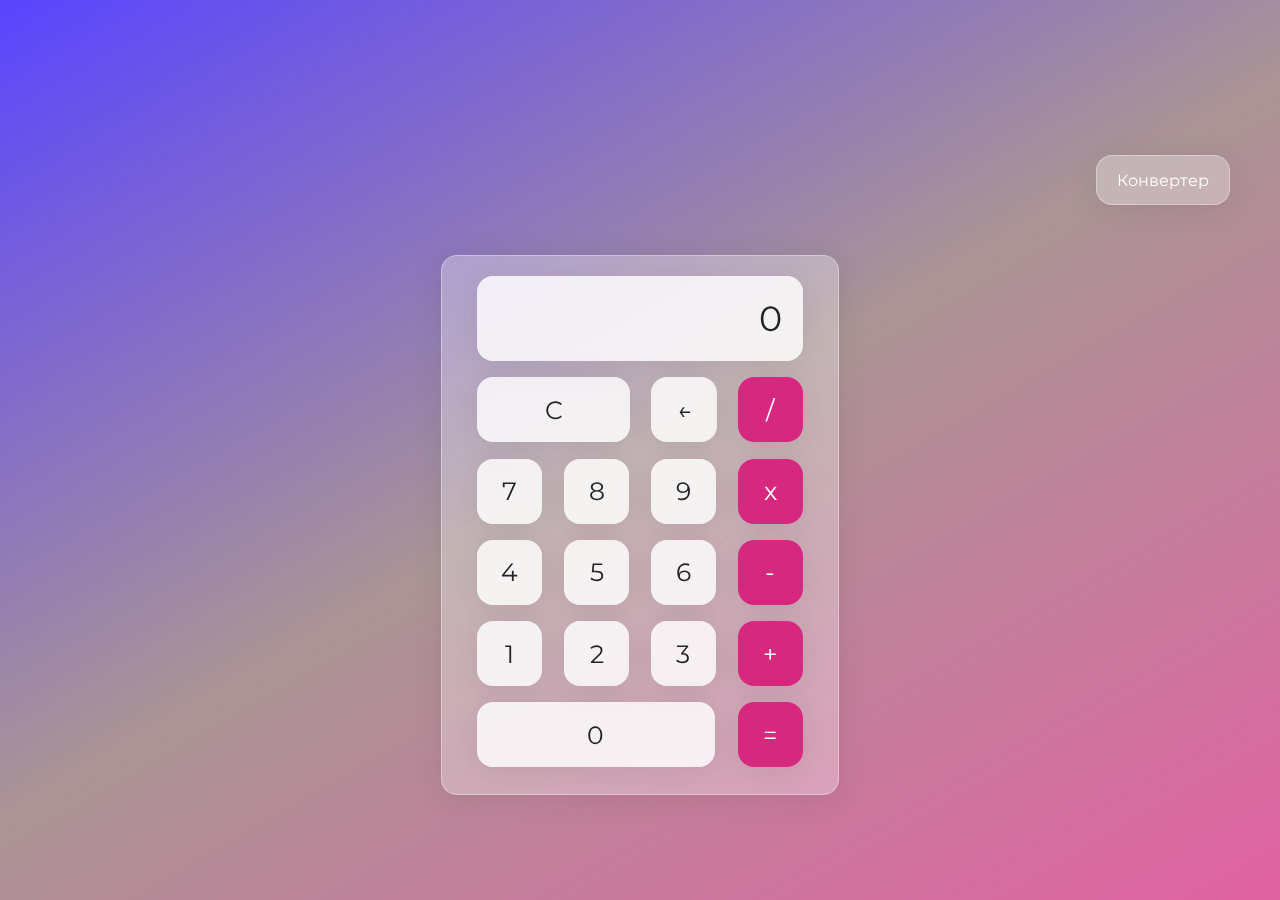
<file: calc/index.html>
<!DOCTYPE html>
<html lang="en">
<head>
    <meta charset="UTF-8">
    <meta name="viewport" content="width=device-width, initial-scale=1.0">
    <link rel="stylesheet" href="./style.css">
    <link href="https://fonts.googleapis.com/css2?family=Montserrat:wght@500&display=swap" rel="stylesheet">
    <script src="./main.js" defer></script>
    <title>Калькулятор</title>
</head>
<body>
    <nav class="navigation">
        <a href="../converter/index.html">Конвертер</a>
    </nav>
    <div class="wrapper">
        <section class="screen">0</section>
        <section class="calc-buttons">
            <div class="calc-button-row">
                <button class="calc-button double">C</button>
                <button class="calc-button">&larr;</button>
                <button class="calc-button">/</button>
            </div>
            <div class="calc-button-row">
                <button class="calc-button">7</button>
                <button class="calc-button">8</button>
                <button class="calc-button">9</button>
                <button class="calc-button">x</button>
            </div>
            <div class="calc-button-row">
                <button class="calc-button">4</button>
                <button class="calc-button">5</button>
                <button class="calc-button">6</button>
                <button class="calc-button">-</button>
            </div>
            <div class="calc-button-row">
                <button class="calc-button">1</button>
                <button class="calc-button">2</button>
                <button class="calc-button">3</button>
                <button class="calc-button">+</button>
            </div>
            <div class="calc-button-row">
                <button class="calc-button triple">0</button>
                <button class="calc-button">&equals;</button>
            </div>
        </section>
    </div>
</body>
</html>
</file>
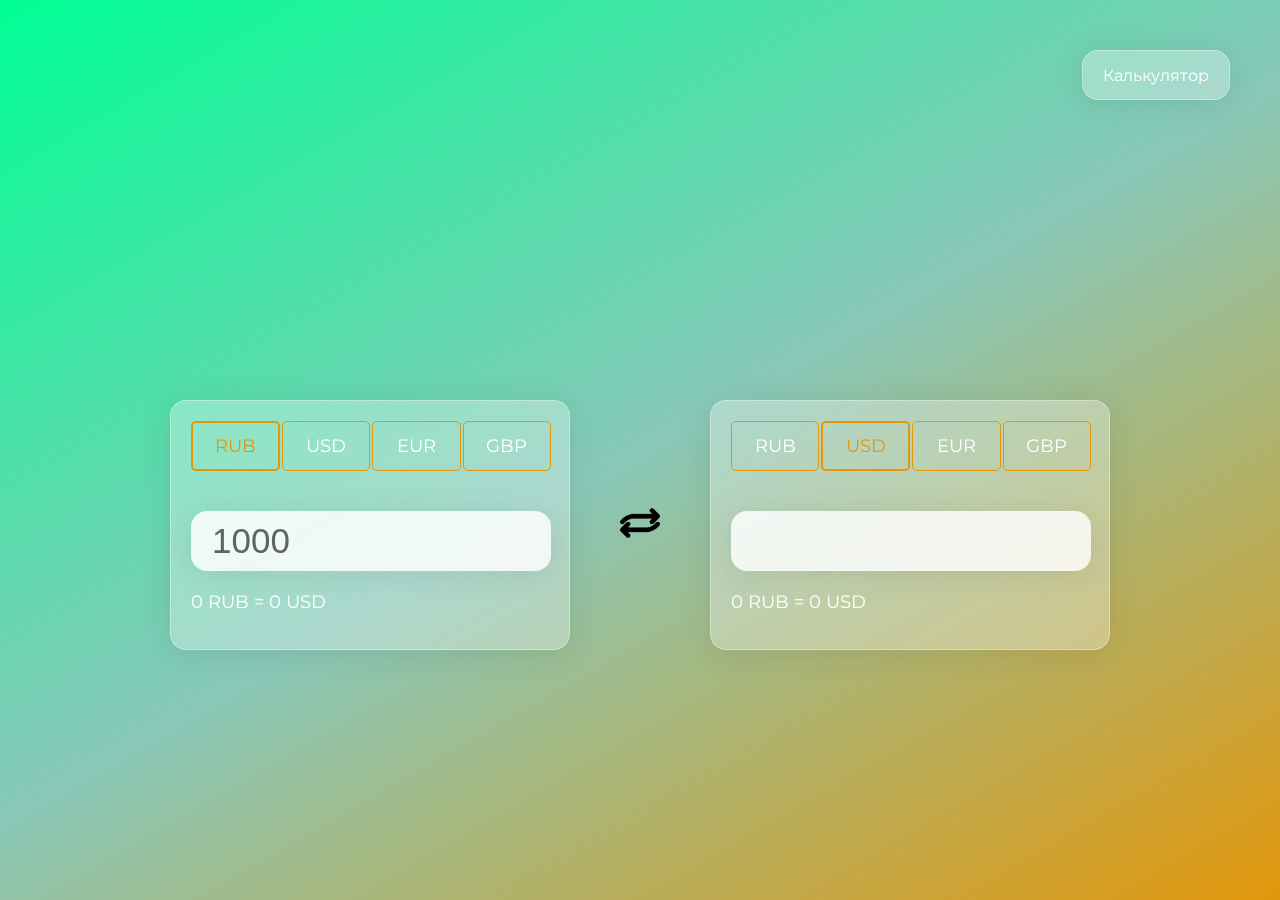
<file: converter/index.html>
<!DOCTYPE html>
<html lang="en">
<head>
    <meta charset="UTF-8">
    <meta name="viewport" content="width=device-width, initial-scale=1.0">
    <link rel="stylesheet" href="./style.css">
    <link href="https://fonts.googleapis.com/css2?family=Montserrat:wght@500&display=swap" rel="stylesheet">
    <script src="./main.js" defer></script>
    <title>Конвертер</title>
</head>
<body>
    <div class="container">
        <nav class="navigation">
            <a href="../calc/index.html">Калькулятор</a>
        </nav>
        <div class="converter" id="converter">
            <div class="block">
                <div class="currency__panel__1">
                    <div class="currency valid">RUB</div>
                    <div class="currency">USD</div>
                    <div class="currency">EUR</div>
                    <div class="currency">GBP</div>
                </div>
                <input id="input__box1" type="text" value="1000">
                <div class="info">0 RUB = 0 USD</div>
            </div>
            <div id="button__reverse"><img src='./image1.png'></div>
            <div class="block">
                <div class="currency__panel__2">
                    <div class="currency">RUB</div>
                    <div class="currency valid">USD</div>
                    <div class="currency">EUR</div>
                    <div class="currency">GBP</div>
                </div>
                <input id="input__box2" type="text" disabled>
                <div class="info">0 RUB = 0 USD</div>
            </div>
        </div>
    </div>
</body>
</html>
</file>
<file: calc/style.css>
* {
    margin: 0;
    padding: 0;
    box-sizing: border-box;
}

html {
    height: 100%;
}

body {
    background: linear-gradient(150deg, #1e00ffbb, #ab9595, #d72880bb);
    display: flex;
    flex-direction: column;
    font-family: 'Montserrat', sans-serif;
    font-display: swap;
    height: inherit;
    justify-content: center;
    align-items: center;
}

a {
  color: white;
  text-decoration: none;
}

a:hover {
  color: #d72880bb;
}

.navigation {
    align-self: flex-end;
    height: 50px;
    margin: 50px 50px;
    padding: 20px;
    display: flex;
    flex-flow: row nowrap;
    gap: 20px;
    justify-content: center;
    align-items: center;
    backdrop-filter: blur(5.5px);
    -webkit-backdrop-filter: blur(5.5px);
    background-color: rgba(255, 255, 255, 0.75);
    border: 1px solid rgba(255, 255, 255, 0.01);
    border-radius: 16px;
    box-shadow: 0 4px 30px rgba(35, 35, 35, 0.1);
    backdrop-filter: blur(4px);
    -webkit-backdrop-filter: blur(4px);
    background-color: rgba(255, 255, 255, 0.3);
    border: 1px solid rgba(255, 255, 255, 0.34);
}

.wrapper {
    backdrop-filter: blur(5.5px);
    -webkit-backdrop-filter: blur(5.5px);
    background-color: rgba(255, 255, 255, 0.75);
    border: 1px solid rgba(255, 255, 255, 0.01);
    border-radius: 16px;
    box-shadow: 0 4px 30px rgba(35, 35, 35, 0.1);
    color: black;
    backdrop-filter: blur(4px);
    -webkit-backdrop-filter: blur(4px);
    background-color: rgba(255, 255, 255, 0.3);
    border: 1px solid rgba(255, 255, 255, 0.34);
    flex-basis: 400px;
    height: 540px;
    padding: 20px 35px;
}

.screen {
    backdrop-filter: blur(5.5px);
    -webkit-backdrop-filter: blur(5.5px);
    background-color: rgba(255, 255, 255, 0.75);
    border: 1px solid rgba(255, 255, 255, 0.01);
    border-radius: 16px;
    box-shadow: 0 4px 30px rgba(35, 35, 35, 0.1);
    color: #232323;
    font-size: 35px;
    overflow: auto;
    padding: 20px;
    text-align: right;
    width: 326px;
}

.calc-button-row {
    display: flex;
    justify-content: space-between;
    margin: 5% 0;
}

.calc-button {
    backdrop-filter: blur(5.5px);
    -webkit-backdrop-filter: blur(5.5px);
    background-color: rgba(255, 255, 255, 0.75);
    border: 1px solid rgba(255, 255, 255, 0.01);
    border-radius: 16px;
    box-shadow: 0 4px 30px rgba(35, 35, 35, 0.1);
    color: #232323;
    flex-basis: 20%;
    font-family: inherit;
    font-size: 25px;
    height: 65px;
}

.calc-button:last-child {
    backdrop-filter: blur(5.5px);
    -webkit-backdrop-filter: blur(5.5px);
    background-color: rgba(255, 255, 255, 0.75);
    border: 1px solid rgba(255, 255, 255, 0.01);
    border-radius: 16px;
    box-shadow: 0 4px 30px rgba(35, 35, 35, 0.1);
    color: white;
    background: #d72880;
}

.calc-button:last-child:hover {
    background-color: inherit;
    color: inherit;
}

.calc-button:hover {
    background-color: inherit;
}   

.calc-button:active {
    background-color: #1e00ff38;
}

.calc-button:last-child:active {
    background-color: #1e00ff38;
}

.double {
    flex-basis: 47%;
}

.triple {
    flex-basis: 73%;
}
</file>
<file: converter/style.css>
*, *::before, *::after {
  margin: 0;
  padding: 0;
  box-sizing: border-box;
}

html {
  height: 100%;
}

input {
  backdrop-filter: blur(5.5px);
  -webkit-backdrop-filter: blur(5.5px);
  background-color: rgba(255, 255, 255, 0.75);
  border: 1px solid rgba(255, 255, 255, 0.01);
  border-radius: 16px;
  box-shadow: 0 4px 30px rgba(35, 35, 35, 0.1);
  color: rgba(90, 90, 90, 0.95);
  font-size: 35px;
  overflow: auto;
  padding: 20px;
  text-align: left;
  height: 60px;
  width: 360px;
}

input:focus {
  outline: none;
}

img {
  width: 40px;
  height: 40px;
}

img:hover {
  cursor: pointer;
  border: 5px rgba(0, 0, 0, 0) solid;
}

a {
  color: white;
  text-decoration: none;
}

a:hover {
  color: #e2970b;
}

body {
  background: linear-gradient(150deg, #00ff95, rgba(78, 172, 149, 0.6666666667), #e2970b);
  color: white;
  font-family: "Montserrat", sans-serif;
  font-display: swap;
  height: inherit;
}
body .container {
  height: inherit;
  display: flex;
  flex-direction: column;
}
body .container .navigation {
  align-self: flex-end;
  height: 50px;
  margin: 50px 50px;
  padding: 20px;
  display: flex;
  flex-flow: row nowrap;
  gap: 20px;
  justify-content: center;
  align-items: center;
  backdrop-filter: blur(5.5px);
  -webkit-backdrop-filter: blur(5.5px);
  background-color: rgba(255, 255, 255, 0.75);
  border: 1px solid rgba(255, 255, 255, 0.01);
  border-radius: 16px;
  box-shadow: 0 4px 30px rgba(35, 35, 35, 0.1);
  backdrop-filter: blur(4px);
  -webkit-backdrop-filter: blur(4px);
  background-color: rgba(255, 255, 255, 0.3);
  border: 1px solid rgba(255, 255, 255, 0.34);
}
body .container .converter {
  height: inherit;
  display: flex;
  flex-flow: row nowrap;
  gap: 50px;
  justify-content: center;
  align-items: center;
}
body .container .converter .block {
  height: 250px;
  width: 400px;
  padding: 20px;
  display: flex;
  flex-direction: column;
  gap: 20px;
  backdrop-filter: blur(5.5px);
  -webkit-backdrop-filter: blur(5.5px);
  background-color: rgba(255, 255, 255, 0.75);
  border: 1px solid rgba(255, 255, 255, 0.01);
  border-radius: 16px;
  box-shadow: 0 4px 30px rgba(35, 35, 35, 0.1);
  backdrop-filter: blur(4px);
  -webkit-backdrop-filter: blur(4px);
  background-color: rgba(255, 255, 255, 0.3);
  border: 1px solid rgba(255, 255, 255, 0.34);
  font-size: 18px;
}
body .container .converter .block .currency__panel__1, body .container .converter .block .currency__panel__2 {
  height: 50px;
  width: 360px;
  margin-bottom: 20px;
  display: flex;
  gap: 2px;
  flex-direction: row nowrap;
  justify-content: space-around;
  align-items: center;
}
body .container .converter .block .currency__panel__1 .currency, body .container .converter .block .currency__panel__2 .currency {
  height: inherit;
  width: 25%;
  display: flex;
  justify-content: center;
  align-items: center;
  border: 1px #e2970b solid;
  border-radius: 5px;
  cursor: pointer;
}
body .container .converter .block .currency__panel__1 .valid, body .container .converter .block .currency__panel__2 .valid {
  color: #e2970b;
  border: 2px #e2970b solid;
}
body .container .converter .block .currency__panel__1 .currency:hover, body .container .converter .block .currency__panel__2 .currency:hover {
  color: #e2970b;
  border: 2px #e2970b solid;
}
</file>
